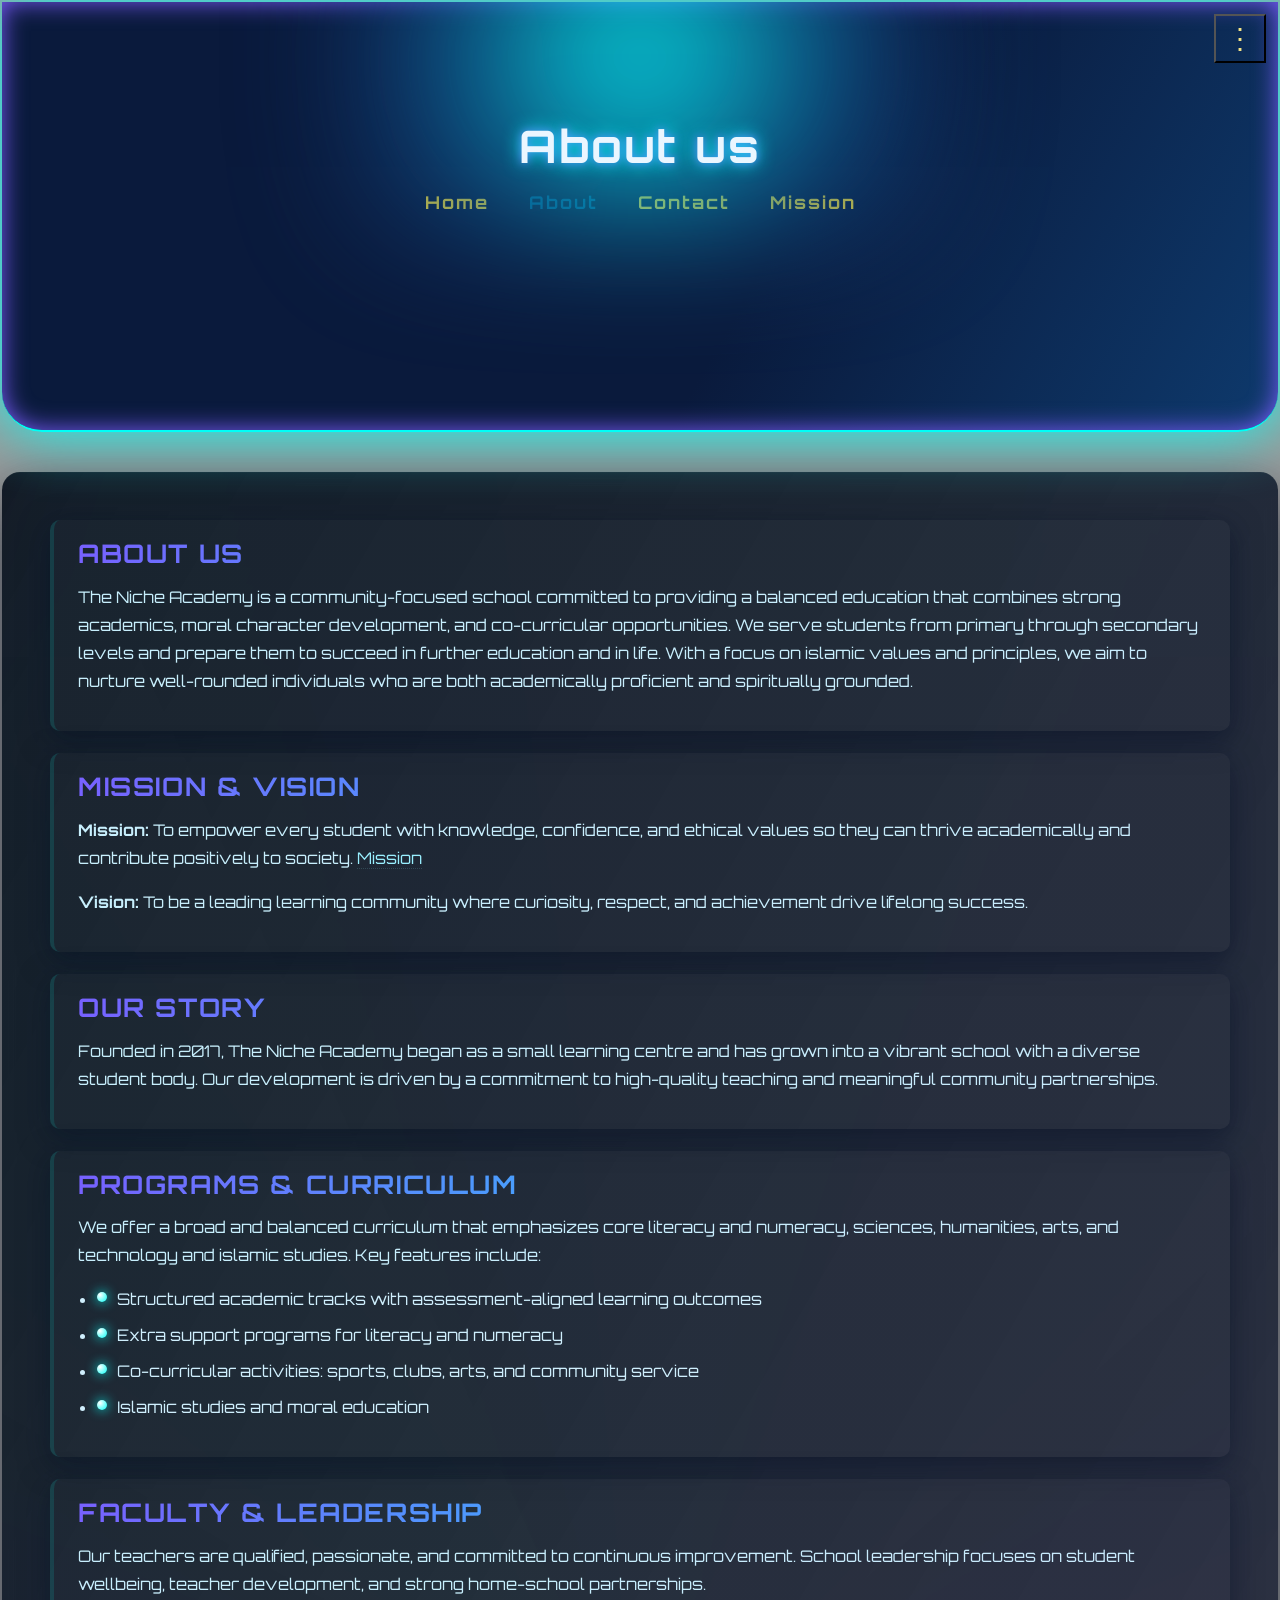
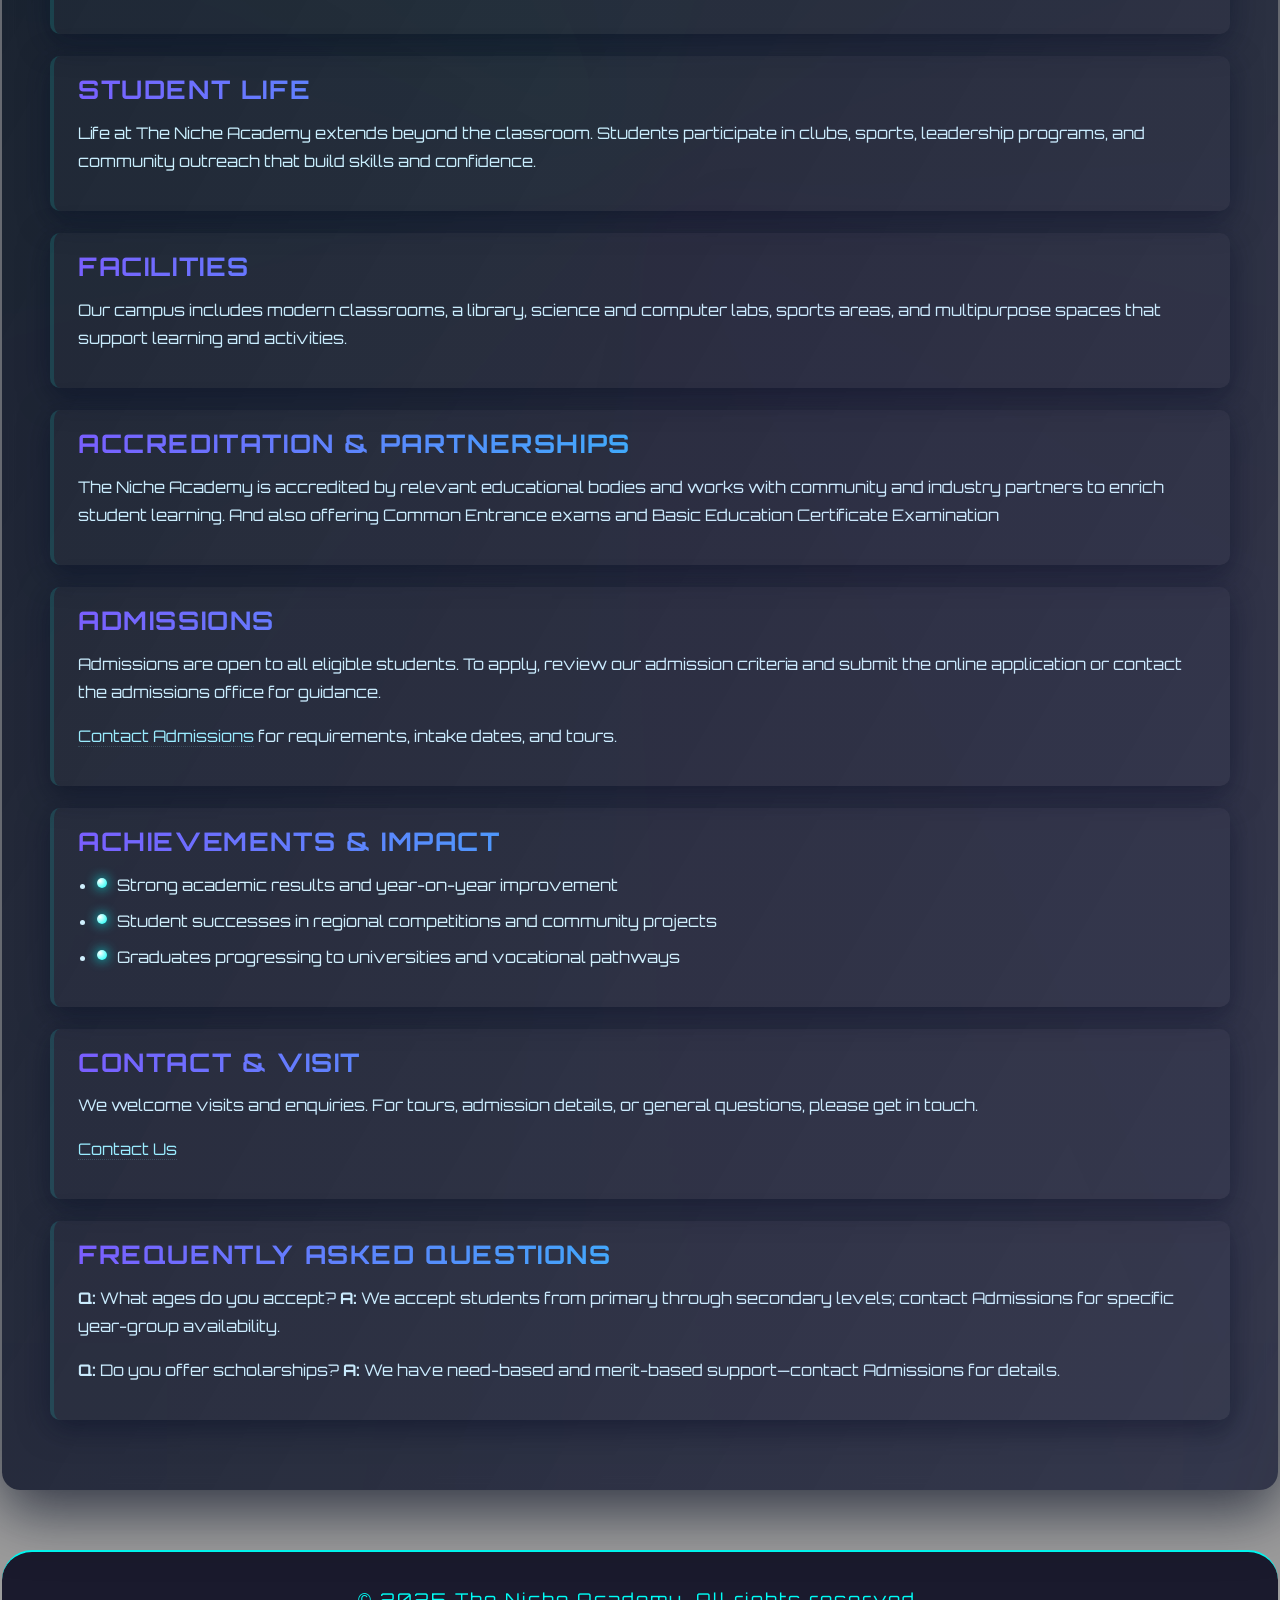
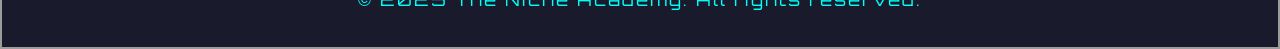
<file: about.html>
<!DOCTYPE html>
<html lang="en">
<head>
    <meta charset="UTF-8">
    <meta name="viewport" content="width=device-width, initial-scale=1.0">
    <title>About Us -The Niche Academy</title>
    <link rel="stylesheet" href="style.css">
</head>
<body>
    <header class="futuristic-header">
        <div class="hero-glow"></div>
        <h1 class="futuristic-title">About us</h1>
        <div id="hor">
            <ul >
                <li><a href="index.html">Home</a></li>
                <li><a href="about.html">About</a></li>
                <li><a href="contact.html">Contact</a></li>
                <li><a href="mission.html">Mission</a></li>                
            </ul>
        </div>
        <nav>
            <ul>
                <li><a href="index.html">Home</a></li>
                <li><a href="about.html">About</a></li>
                <li><a href="contact.html">Contact</a></li>
                <li><a href="mission.html">Mission</a></li>
            </ul>
        </nav>
        <button id="menuToggle" class="menu-button" aria-label="Toggle menu" aria-expanded="false">⋮</button>
    </header>
<main id="about">
        <section id="overview">
            <h2>About Us</h2>
            <p>The Niche Academy is a community-focused school committed to providing a balanced education that combines strong academics, moral character development, and co-curricular opportunities. We serve students from primary through secondary levels and prepare them to succeed in further education and in life. With a focus on islamic values and principles, we aim to nurture well-rounded individuals who are both academically proficient and spiritually grounded.</p>
        </section>

        <section id="mission-vision">
            <h2>Mission &amp; Vision</h2>
            <p><strong>Mission:</strong> To empower every student with knowledge, confidence, and ethical values so they can thrive academically and contribute positively to society. <a href="mission.html">Mission</a></p> 
            <p><strong>Vision:</strong> To be a leading learning community where curiosity, respect, and achievement drive lifelong success.</p>
        </section>

        <section id="history">
            <h2>Our Story</h2>
            <p>Founded in 2017, The Niche Academy began as a small learning centre and has grown into a vibrant school with a diverse student body. Our development is driven by a commitment to high-quality teaching and meaningful community partnerships.</p>
        </section>

        <section id="programs">
            <h2>Programs &amp; Curriculum</h2>
            <p>We offer a broad and balanced curriculum that emphasizes core literacy and numeracy, sciences, humanities, arts, and technology and islamic studies. Key features include:</p>
            <ul>
                <li>Structured academic tracks with assessment-aligned learning outcomes</li>
                <li>Extra support programs for literacy and numeracy</li>
                <li>Co-curricular activities: sports, clubs, arts, and community service</li>
                <li>Islamic studies and moral education</li>
            </ul>
        </section>

        <section id="faculty">
            <h2>Faculty &amp; Leadership</h2>
            <p>Our teachers are qualified, passionate, and committed to continuous improvement. School leadership focuses on student wellbeing, teacher development, and strong home-school partnerships.</p>
        </section>

        <section id="student-life">
            <h2>Student Life</h2>
            <p>Life at The Niche Academy extends beyond the classroom. Students participate in clubs, sports, leadership programs, and community outreach that build skills and confidence.</p>
        </section>

        <section id="facilities">
            <h2>Facilities</h2>
            <p>Our campus includes modern classrooms, a library, science and computer labs, sports areas, and multipurpose spaces that support learning and activities.</p>
        </section>

        <section id="accreditation">
            <h2>Accreditation &amp; Partnerships</h2>
            <p>The Niche Academy is accredited by relevant educational bodies and works with community and industry partners to enrich student learning. And also offering Common Entrance exams and Basic Education Certificate Examination</p>
        </section>

        <section id="admissions">
            <h2>Admissions</h2>
            <p>Admissions are open to all eligible students. To apply, review our admission criteria and submit the online application or contact the admissions office for guidance.</p>
            <p><a href="contact.html">Contact Admissions</a> for requirements, intake dates, and tours.</p>
        </section>

        <section id="achievements">
            <h2>Achievements &amp; Impact</h2>
            <ul>
                <li>Strong academic results and year-on-year improvement</li>
                <li>Student successes in regional competitions and community projects</li>
                <li>Graduates progressing to universities and vocational pathways</li>
            </ul>
        </section>

        <section id="contact">
            <h2>Contact &amp; Visit</h2>
            <p>We welcome visits and enquiries. For tours, admission details, or general questions, please get in touch.</p>
            <p><a href="contact.html">Contact Us</a></p>
        </section>

        <section id="faq">
            <h2>Frequently Asked Questions</h2>
            <p><strong>Q:</strong> What ages do you accept? <strong>A:</strong> We accept students from primary through secondary levels; contact Admissions for specific year-group availability.</p>
            <p><strong>Q:</strong> Do you offer scholarships? <strong>A:</strong> We have need-based and merit-based support—contact Admissions for details.</p>
        </section>
    </main>

    <div id="footer">
        <p>&copy; 2025 The Niche Academy. All rights reserved.</p>
    </div>
    <script src="script.js"></script>
</body>
</html>
</file>
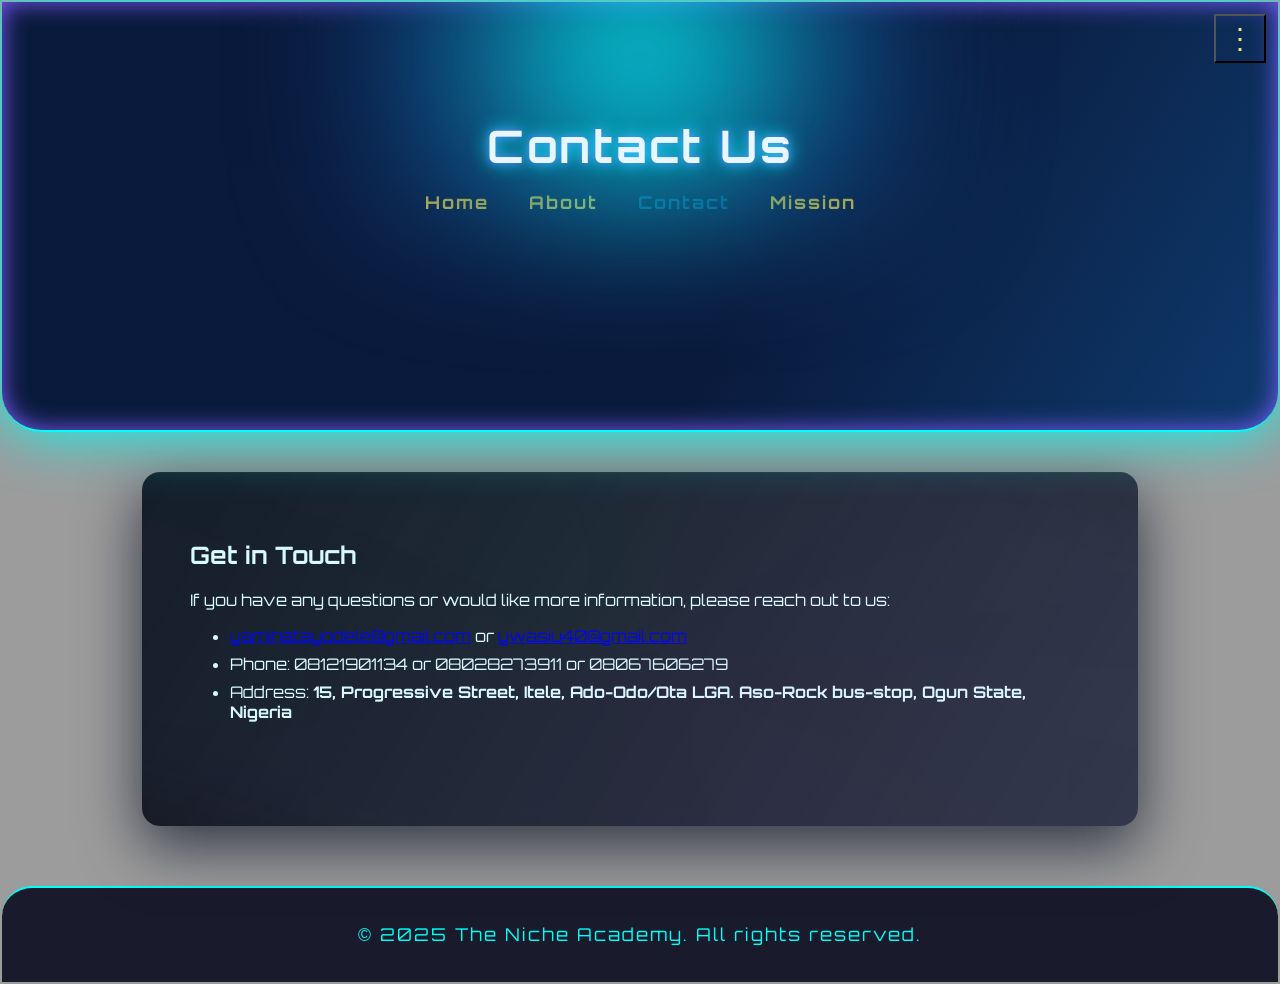
<file: contact.html>
<!DOCTYPE html>
<html lang="en">
<head>
    <meta charset="UTF-8">
    <meta name="viewport" content="width=device-width, initial-scale=1.0">
    <title>Contact Us - The Niche Academy</title>
    <link rel="stylesheet" href="style.css">
</head>
<body>
    <header class="futuristic-header">
        <div class="hero-glow"></div>
        <h1 class="futuristic-title">Contact Us</h1>
        <div id="hor">
            <ul >
                <li><a href="index.html">Home</a></li>
                <li><a href="about.html">About</a></li>
                <li><a href="contact.html">Contact</a></li>
                <li><a href="mission.html">Mission</a></li>                
            </ul>
        </div>
        <nav>
            <ul>
                <li><a href="index.html">Home</a></li>
                <li><a href="about.html">About</a></li>
                <li><a href="contact.html">Contact</a></li>
                <li><a href="mission.html">Mission</a></li>
            </ul>
        </nav>
        <button id="menuToggle" class="menu-button" aria-label="Toggle menu" aria-expanded="false">⋮</button>
    </header>
    <main class="about-style">
        <section>
            <h2>Get in Touch</h2>
            <p>If you have any questions or would like more information, please reach out to us:</p>
            <ul>
                <li class="contact"><a href="https://mail.google.com/mail/?view=cm&to=yaminatayodele@gmail.com&su=Admission%20inquiry%20From%20School%20website&body=Hello,%0D%0AI%20would%20like%20to%20ask%20about%20Admission%20process%20in%20your%20school" target="_blank" rel="noopener noreferrer">yaminatayodele@gmail.com</a> or <a href="https://mail.google.com/mail/?view=cm&to=ywasiu40@gmail.com&su=Admission%20inquiry%20From%20School%20website&body=Hello,%0D%0AI%20would%20like%20to%20ask%20about%20Admission%20process%20in%20your%20school" target="_blank" rel="noopener noreferrer">ywasiu40@gmail.com</a></li>
                <li class="contact">Phone: 08121901134 or 08028273911 or 08067606279</li>
                <li class="contact">Address: <strong>15, Progressive Street, Itele, Ado-Odo/Ota LGA. Aso-Rock bus-stop, Ogun State, Nigeria</strong></li>
            </ul>
        </section>
    </main>
    <footer id="footer">
        <p>&copy; 2025 The Niche Academy. All rights reserved.</p>
    </footer>
    <script src="script.js"></script>
</body>
</html>
</file>
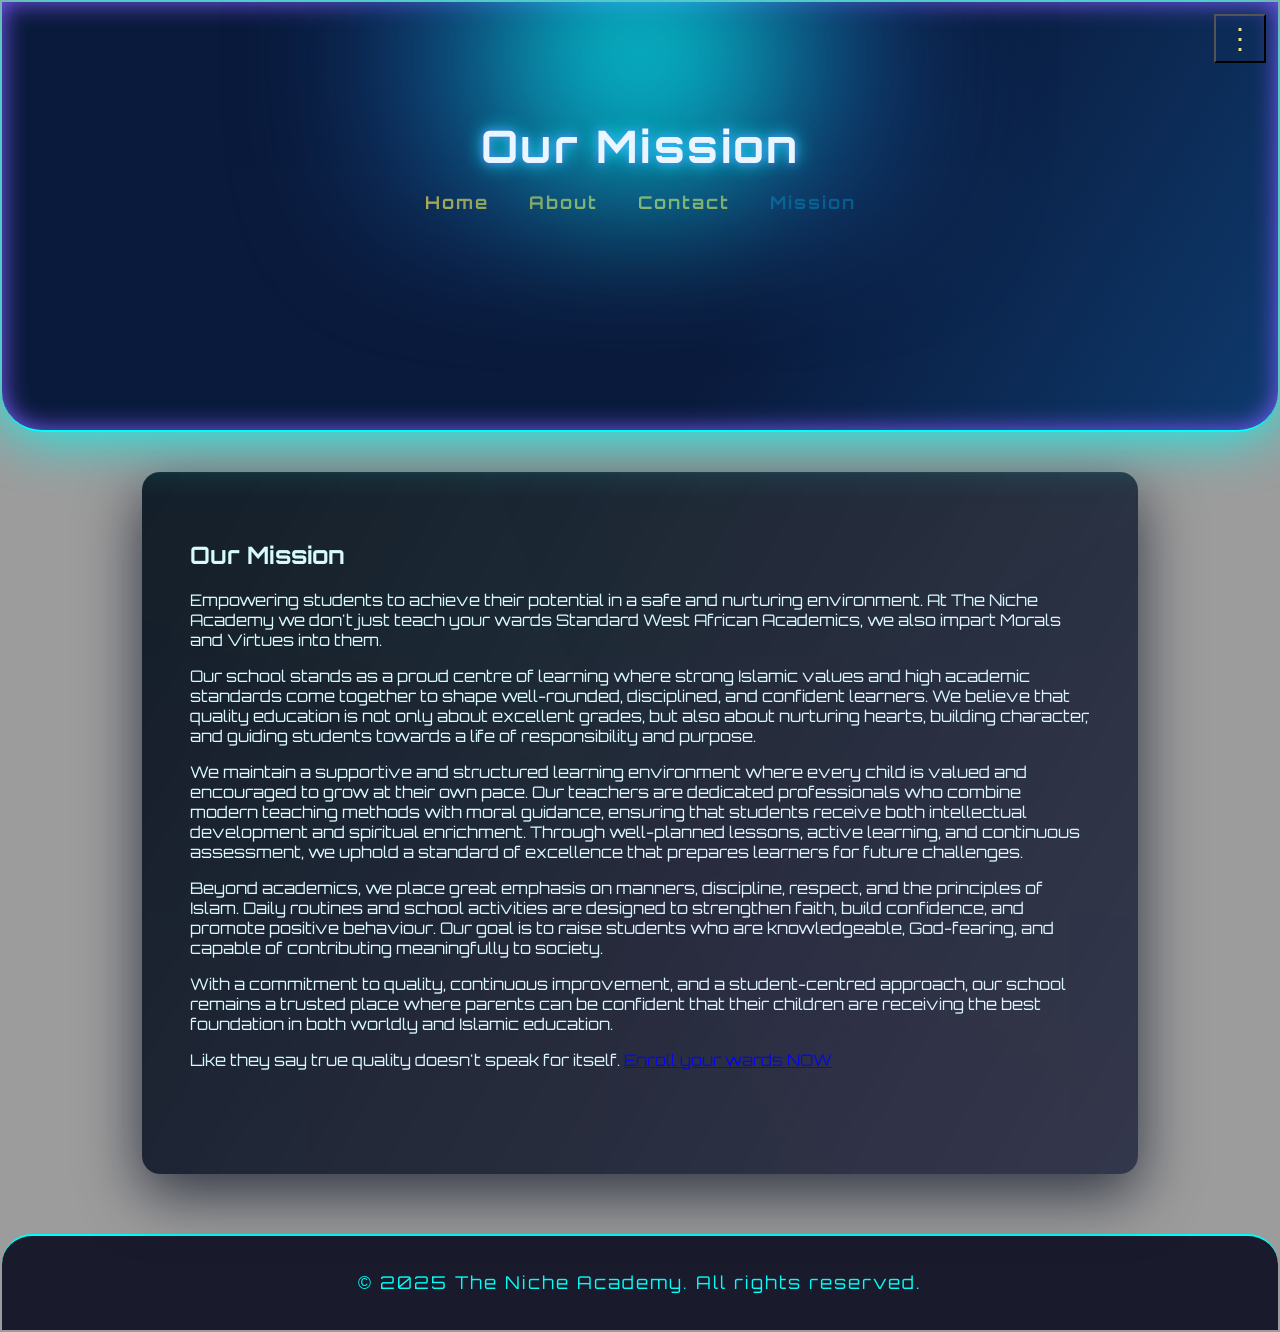
<file: mission.html>
<!DOCTYPE html>
<html lang="en">
<head>
    <meta charset="UTF-8">
    <meta name="viewport" content="width=device-width, initial-scale=1.0">

    <title>The Niche Academy - Home</title>
    <link rel="stylesheet" href="style.css">
</head>
<body>
    <header class="futuristic-header">
        <div class="hero-glow"></div>
        <h1 class="futuristic-title">Our Mission</h1>
        <div id="hor">
            <ul >
                <li><a href="index.html">Home</a></li>
                <li><a href="about.html">About</a></li>
                <li><a href="contact.html">Contact</a></li>
                <li><a href="mission.html">Mission</a></li>                
            </ul>
        </div>
        <nav>
            <ul>
                <li><a href="index.html">Home</a></li>
                <li><a href="about.html">About</a></li>
                <li><a href="contact.html">Contact</a></li>
                <li><a href="mission.html">Mission</a></li>                
            </ul>
        </nav>
        <button id="menuToggle" class="menu-button" aria-label="Toggle menu" aria-expanded="false">⋮</button>
    </header>
    <main class="about-style">
        <section>
            <h2>Our Mission</h2>
            <p>Empowering students to achieve their potential in a safe and nurturing environment. At The Niche Academy we don't just teach your wards Standard West African Academics, we also impart Morals and Virtues into them.
            </p>
            <p>Our school stands as a proud centre of learning where strong Islamic values and high academic standards come together to    shape well-rounded, disciplined, and confident learners. We believe that quality education is not only about excellent grades, but also about nurturing hearts, building character, and guiding students towards a life of responsibility and purpose.</p>
            <p>We maintain a supportive and structured learning environment where every child is valued and encouraged to grow at their own pace. Our teachers are dedicated professionals who combine modern teaching methods with moral guidance, ensuring that students receive both intellectual development and spiritual enrichment. Through well-planned lessons, active learning, and continuous assessment, we uphold a standard of excellence that prepares learners for future challenges.</p>
            <p>Beyond academics, we place great emphasis on manners, discipline, respect, and the principles of Islam. Daily routines and school activities are designed to strengthen faith, build confidence, and promote positive behaviour. Our goal is to raise students who are knowledgeable, God-fearing, and capable of contributing meaningfully to society.</p>
            <p>With a commitment to quality, continuous improvement, and a student-centred approach, our school remains a trusted place where parents can be confident that their children are receiving the best foundation in both worldly and Islamic education.</p>
            <p>Like they say true quality doesn't speak for itself. <a href="contact.html"><span>Enroll your wards NOW</span></a></p>
        </section>
    </main>
    <div id="footer">
        <p>&copy; 2025 The Niche Academy. All rights reserved.</p>
    </div>
    <script src="script.js"></script>
</body>
</html>
</file>
<file: style.css>
@import url('https://fonts.googleapis.com/css2?family=Orbitron:wght@500;700&display=swap');
@import url('https://fonts.googleapis.com/css2?family=Raleway:ital,wght@0,100..900;1,100..900&display=swap');

.futuristic-header {
    position: relative;
    background: linear-gradient(120deg, #0a1a3c 60%, #0e3a6d 100%);
    color: #eaf6ff;
    text-align: center;
    padding: 56px 0 32px 0;
    border-bottom-left-radius: 36px;
    border-bottom-right-radius: 36px;
    box-shadow: 0 8px 40px 0 #0ff2ff44, 0 0 0 2px #00fff7;
    overflow: hidden;
}
.futuristic-header .header-overlay {
    position: absolute;
    inset: 0;
    background: radial-gradient(circle at 60% 40%, #00fff7 0%, transparent 60%);
    opacity: 0.13;
    pointer-events: none;
    z-index: 0;
}
.futuristic-title {
    font-family: 'Orbitron', 'Segoe UI', Arial, sans-serif;
    font-size: 2.8em;
    letter-spacing: 2.5px;
    color: #00fff7;
    text-shadow: 0 0 18px #00fff7, 0 0 2px #fff, 0 2px 8px #0e3a6d;
    margin-bottom: 0.2em;
    z-index: 1;
    position: relative;
}
.futuristic-tagline, .hero-tagline {
    font-family: 'Raleway', Arial, sans-serif;
    font-size: 1.3em;
    color: #b3e6ff;
    text-shadow: 0 0 8px #00fff7;
    margin-bottom: 1.2em;
    z-index: 1;
    position: relative;
}
.futuristic-nav ul {
    display: flex;
    justify-content: center;
    gap: 32px;
    list-style: none;
    padding: 0;
    margin: 0 auto 0 auto;
    z-index: 1;
    position: relative;
}
.futuristic-nav ul li a {
    color: #eaf6ff;
    font-weight: 600;
    font-size: 1.1em;
    letter-spacing: 2px;
    text-decoration: none;
    padding: 6px 18px;
    border-radius: 8px;
    transition: background 0.2s, color 0.2s, box-shadow 0.2s;
}
.futuristic-nav ul li a.active, .futuristic-nav ul li a:hover {
    background: linear-gradient(90deg, #00fff7 40%, #7c5cff 100%);
    color: #0a1a3c;
    box-shadow: 0 0 12px #00fff7, 0 0 2px #fff;
}
.futuristic-main {
    background: linear-gradient(120deg, #0a1a3c 60%, #0e3a6d 100%);
    box-shadow: 0 8px 40px 0 #0ff2ff44, 0 0 0 2px #00fff7;
    border-radius: 24px;
    padding: 48px 32px;
    margin-top: -40px;
    margin-bottom: 32px;
    position: relative;
    z-index: 1;
}
.futuristic-intro {
    text-align: center;
    margin-bottom: 40px;
}
.futuristic-logo, .logo-glow {
    width: 120px;
    border-radius: 18px;
    box-shadow: 0 0 32px #00fff7, 0 0 8px #fff inset;
    margin-bottom: 18px;
}
.futuristic-slogan {
    font-family: 'Orbitron', 'Segoe UI', Arial, sans-serif;
    font-size: 2em;
    color: #00fff7;
    text-shadow: 0 0 12px #00fff7, 0 0 2px #fff;
    margin-bottom: 0.5em;
}
.futuristic-desc {
    color: #b3e6ff;
    font-size: 1.1em;
    margin-bottom: 0.5em;
    text-shadow: 0 0 8px #00fff733;
}
.futuristic-features-title {
    text-align: center;
    font-size: 2em;
    color: #00fff7;
    text-shadow: 0 0 18px #00fff7, 0 0 2px #fff;
    margin: 40px 0 32px 0;
    letter-spacing: 2px;
}
.futuristic-feature {
    background: rgba(0, 255, 247, 0.06);
    border-left: 4px solid #00fff7;
    border-radius: 16px;
    box-shadow: 0 4px 24px #00fff722;
    margin-bottom: 32px;
    padding: 24px 18px;
    display: flex;
    align-items: center;
    gap: 32px;
    transition: box-shadow 0.2s, border-color 0.2s;
}
.futuristic-feature:hover {
    box-shadow: 0 8px 40px #00fff755, 0 0 12px #7c5cff33;
    border-left: 4px solid #7c5cff;
}
.futuristic-img {
    box-shadow: 0 0 24px #00fff7, 0 0 8px #fff inset;
    border: 2px solid #00fff7;
    border-radius: 12px;
    width: 180px;
    max-width: 100%;
    height: auto;
}
.futuristic-feature-content {
    flex: 1 1 220px;
    min-width: 0;
    color: #eaf6ff;
}
.futuristic-more {
    text-align: center;
    font-size: 1.3em;
    color: #00fff7;
    letter-spacing: 2px;
    margin: 32px 0 0 0;
    text-shadow: 0 0 18px #00fff7, 0 0 2px #fff;
}
.futuristic-footer {
    background: linear-gradient(90deg, #0a1a3c 60%, #0e3a6d 100%);
    color: #00fff7;
    text-align: center;
    padding: 18px 0;
    width: 100%;
    font-size: 1.1em;
    letter-spacing: 2px;
    border-top: 2px solid #00fff7;
    border-top-left-radius: 30px;
    border-top-right-radius: 30px;
    box-shadow: 0 -4px 24px #00fff722;
    margin-top: 32px;
}
.blue-glow {
    color: #00fff7;
    text-shadow: 0 0 18px #00fff7, 0 0 2px #fff;
}
@media (max-width: 800px) {
    .futuristic-main { padding: 18px 2vw; }
    .futuristic-feature { flex-direction: column; gap: 12px; }
    .futuristic-img { width: 100%; max-width: 320px; margin: 0 auto; }
}
@media (max-width: 600px) {
    .futuristic-header { padding: 24px 0 12px 0; border-radius: 0 0 18px 18px; }
    .futuristic-title { font-size: 1.5em; }
    .futuristic-slogan { font-size: 1.1em; }
    .futuristic-main { padding: 8px 2vw; border-radius: 10px; }
    .futuristic-feature { padding: 10px 4px; }
    .futuristic-logo { width: 80px; }
}

/* --- Futuristic Blue Theme Enhancements --- */
.futuristic-header {
    position: relative;
    background: linear-gradient(120deg, #0a1a3c 60%, #0e3a6d 100%);
    box-shadow: 0 0 60px 0 #00fff7, 0 0 24px #7c5cff inset;
    border-bottom-left-radius: 40px;
    border-bottom-right-radius: 40px;
    overflow: hidden;
    min-height: 340px;
    z-index: 1;
}
.hero-glow {
    position: absolute;
    top: -80px; left: 50%;
    width: 600px; height: 320px;
    background: radial-gradient(circle at 50% 40%, #00fff7 0%, #0e3a6d 60%, transparent 100%);
    filter: blur(60px) brightness(1.2);
    opacity: 0.7;
    transform: translateX(-50%);
    z-index: 0;
    pointer-events: none;
    animation: pulseGlow 6s ease-in-out infinite alternate;
}
@keyframes pulseGlow {
    0% { opacity: 0.7; filter: blur(60px) brightness(1.2); }
    100% { opacity: 1; filter: blur(80px) brightness(1.4); }
}
.futuristic-title {
    font-family: 'Orbitron', 'Segoe UI', Arial, sans-serif;
    font-size: 2.8em;
    color: #eaf6ff;
    letter-spacing: 2.5px;
    margin-top: 60px;
    margin-bottom: 0.2em;
    text-shadow: 0 0 18px #00fff7, 0 0 8px #7c5cff;
    z-index: 2;
    position: relative;
}
.blue-glow {
    color: #00fff7;
    text-shadow: 0 0 18px #00fff7, 0 0 8px #7c5cff, 0 0 2px #fff;
}
.hero-tagline {
    font-family: 'Raleway', Arial, sans-serif;
    font-size: 1.3em;
    color: #b3e6ff;
    margin-bottom: 30px;
    z-index: 2;
    position: relative;
    letter-spacing: 1.5px;
    text-shadow: 0 0 8px #00fff7;
}
.futuristic-main {
    background: linear-gradient(120deg, rgba(6,8,40,0.98), rgba(4,10,60,0.92));
    box-shadow: 0 0 60px 0 #00fff7, 0 0 24px #7c5cff inset;
    border-radius: 24px;
    border: 2px solid #00fff7;
}
.futuristic-intro {
    text-align: center;
    margin-bottom: 40px;
}
.logo-glow {
    box-shadow: 0 0 32px #00fff7, 0 0 12px #7c5cff inset;
    border: 3px solid #00fff7;
    background: rgba(0,255,247,0.04);
    border-radius: 18px;
    margin-bottom: 18px;
    max-width: 180px;
}
.futuristic-slogan {
    font-family: 'Orbitron', 'Segoe UI', Arial, sans-serif;
    font-size: 2em;
    color: #eaf6ff;
    margin-bottom: 0.2em;
    text-shadow: 0 0 12px #00fff7, 0 0 4px #7c5cff;
}
.futuristic-desc {
    color: #b3e6ff;
    font-size: 1.1em;
    margin-bottom: 0.5em;
    text-shadow: 0 0 6px #00fff7;
}
.futuristic-features-title {
    font-size: 2em;
    margin-top: 30px;
    margin-bottom: 30px;
    text-align: center;
    letter-spacing: 2px;
    text-shadow: 0 0 18px #00fff7, 0 0 8px #7c5cff;
}
/* Consistent main container for all pages */
.about-style {
        --fut-bg-1: rgba(6,8,20,0.9);
        --fut-bg-2: rgba(4,10,30,0.7);
        --neon: #00fff7;
        --accent: #7c5cff;
        --muted: rgba(200,255,255,0.08);
        background: linear-gradient(120deg, var(--fut-bg-1), var(--fut-bg-2));
        padding: 48px;
        border-radius: 18px;
        color: #dffafe;
        position: relative;
        overflow: hidden;
        box-shadow: 0 20px 60px rgba(3,10,30,0.7), inset 0 1px 0 rgba(255,255,255,0.02);
        max-width: 900px;
        margin: 40px auto;
}

.about-style::before {
        content: "";
        position: absolute;
        inset: -30% -30%;
        background: conic-gradient(from 120deg at 50% 50%, rgba(124,92,255,0.06), rgba(0,255,247,0.04), rgba(124,92,255,0.06));
        transform: rotate(18deg);
        filter: blur(40px);
        opacity: 0.9;
        pointer-events: none;
        animation: drift 12s linear infinite;
}

@media (max-width: 600px) {
    .about-style {
        padding: 12px 4px;
        border-radius: 10px;
        margin: 8px auto;
        max-width: 100%;
    }
}
.feature {
    display: flex;
    align-items: flex-start;
    gap: 24px;
    margin-bottom: 32px;
    flex-wrap: wrap;
}
.feature-img, .feature-video {
    width: 180px;
    max-width: 100%;
    border-radius: 5%;
    padding: 5px;
    display: block;
    height: auto;
}
.feature-video {
    min-width: 120px;
    max-width: 320px;
}
.feature-content {
    flex: 1 1 220px;
    min-width: 0;
}

:root {
  --nav-width: 200px;
}

html, body {
  max-width: 100%;
  overflow-x: hidden;
}


body {
    font-family: 'Orbitron', 'Segoe UI', Arial, sans-serif;
    margin: 0;
    padding: 2px;
    background-color: #9c9c9c;
    color: #8bddfd;
    min-height: 100vh;
    display: flex;
    flex-direction: column;
}

#sec{
    font-family: 'Raleway', 'Segoe UI', Arial, sans-serif;
    display: flex;
    background-color: rgba(20, 20, 40, 0.95);
    box-shadow: 0px 0px 18px rgba(63, 74, 240, 0.37);
    border: 2px solid #00fff7;
    backdrop-filter: blur(4px); 
    border-radius: 10px;   
}

#hos {
    width: 180px;
    height: 180px;
    display: flex;
    justify-content: center;
    padding-left: 0;
}


header {
    background-image: linear-gradient(rgba(252, 252, 252, 0.499), rgba(252, 252, 252, 0.499)), url(pics/IMG-20251211-WA0004.jpg);
    height: 280px;
    position: relative;
    background-repeat: no-repeat;
    background-size: cover;
    background-position: center;
    border-bottom-left-radius: 30px;
    border-bottom-right-radius: 30px;
    color: #031d74;
    padding: 40px 0 20px 0;
    text-align: center;
    box-shadow: 0 8px 32px 0 rgba(63, 74, 240, 0.37);
    border-bottom: 2px solid #00fff7;
    backdrop-filter: blur(8px);
}

/* Menu button (three-dot) */
.menu-button {
    display: inline-flex;
    position: fixed;
    top: 12px;
    right: 12px; 
    background: transparent;
    color: rgb(245, 228, 134);
    font-size: 28px;
    padding: 6px 10px;
    cursor: pointer;
    align-items: center;
    justify-content: center;
    z-index: 2001; 
}

/* Make gallery images responsive */
.gallery img {
    width: 100%;
    max-width: 220px;
    height: auto;
    object-fit: cover;
    border-radius: 1px;
    box-shadow: 0 0 24px #00fff7, 0 0 8px #fff inset;
    border: 2px solid #00fff7;
    transition: transform 0.3s, box-shadow 0.3s;
}

.gallery .images { 
    display: flex;
    flex-direction: column; 
    gap: 12px; 
    max-width: 100%;
}

#hor ul {
    list-style: none;
    padding: 0;
    margin: 0;
    display: flex;
    justify-content: center;
}
#hor ul li {
    display: block;
    margin: 8px 0;
}
#hor ul li a {
    color: #f8db35;
    text-decoration: none;
    font-weight: bold;
    font-size: 1.1em;
    letter-spacing: 2px;
    text-shadow: 10 0 30px #fafafd;
    margin: auto 20px;
}

#hor ul li a:hover {
    border-bottom: 2px solid #12078f;
    text-shadow: 0 0 15px #8888f5;
}

#hor ul li a.active {
    color: #016292;
    font-weight: bolder;
}

nav {
    position: fixed;
    right: 0;
    top: 0;
    height: 310px;
    width: var(--nav-width);
    background: rgba(20,20,40,0.95);
    padding: 20px 12px 12px 12px;
    box-shadow: -4px 0 24px rgba(0,0,0,0.4);
    z-index: 1000;
    justify-content: center;
    align-content: center;
    border-bottom-right-radius: 10%;
    
}
nav ul li{
    margin-bottom: 20px;
    font-size: large;
}

nav {
    transform: translateX(0);
    transition: transform 280ms ease, box-shadow 280ms ease, opacity 220ms ease;
}

nav ul li a:hover {
    border-bottom: 2px solid #1399ce;
}

nav ul li a.active {
    color: #35d0f7;
}



main {
    padding: 40px;
    background: rgba(255,255,255,0.05);
    margin: 40px auto;
    max-width: 900px;
    border-radius: 4px;
    box-shadow: 0 8px 32px 0 rgba(31, 38, 135, 0.37);
    backdrop-filter: blur(6px);
    flex-grow: 1;
}

section {
    margin-bottom: 40px;
}

.gallery {
    display: flex;
    flex-direction: column;
    align-items: center;
}
.gallery .images {
    display: flex;
    gap: 30px;
    margin-top: 20px;
}

.gallery img:hover {
    transform: scale(1.08) rotate(-2deg);
    box-shadow: 0 0 32px #00fff7, 0 0 16px #fff inset;
}

.tagline {
    font-size: 1.5em;
    color: #00fff7;
    text-shadow: 0 0 12px #00fff7;
    margin-top: 10px;
}

#footer {
    background: rgba(20, 20, 40, 0.95);
    color: #00fff7;
    text-align: center;
    padding: 18px 0;
    width: 100%;
    bottom: 0px;
    font-size: 1.1em;
    letter-spacing: 2px;
    border-top: 2px solid #00fff7;
    margin-bottom: 0px;
    margin-top: 20px;
    border-top-left-radius: 30px;
    border-top-right-radius: 30px;
}

.contact{
    margin-bottom: 8px;
}

.cont{
    padding-bottom: 0px;
    background-image: url(pics/IMG-20251211-WA0007.jpg);
    background-repeat: no-repeat;
    width: 100%;
    max-width: 500px;
    min-height: 300px;
    background-size: cover;
    font-size: large;
    color: rgb(15, 15, 15);
    text-shadow: 0 0 10px #f8faf9;
    font-weight: bold;
    padding-right: 10px;
}

@media (max-width: 600px) {
    body { padding: 4px; }
    header { height: auto; padding: 12px 4px; background-size: cover; background-position: center; }
    nav ul { text-align: center; }
    nav ul li { display: block; margin: 8px 0; }
    nav ul li a { font-size: 1rem; letter-spacing: 1px; }
    #hor { display: none; }
    .feature { flex-direction: column; align-items: stretch; gap: 8px; }
    .feature-img, .feature-video { width: 100%; max-width: 320px; margin: 0 auto; }
    .feature-content { padding: 0; }
    .freeme { padding: 6px; margin: 10px auto; max-width: 100%; }
    .headings { padding: 8px 2px; font-size: 1.1em; text-align: center; }
    main { padding: 8px; margin: 8px auto; max-width: 100%; }
    #sec { flex-direction: column; padding: 0; }
    .gallery .images { flex-direction: column; gap: 12px; }
    .gallery img { width: 100%; height: auto; max-width: 320px; }
    #hos { width: auto; height: auto; padding-left: 0; justify-content: center; }
    #footer, footer { font-size: 0.95rem; padding: 8px 4px; }
}

.freeme{
    padding: 10px;
    background: #c7f5f8;
    margin: 40px auto;
    max-width: 835px;
    border-radius: 4px;
    box-shadow: 0 8px 32px 0 rgba(31, 38, 135, 0.37);
    backdrop-filter: blur(6px);
    flex-grow: 1;
    font-family: 'Raleway', 'Segoe UI', Arial, sans-serif;
}

#intro{
    background-color: transparent;
    color: rgba(5, 5, 5, 0.986);
    font-weight: 500;
}

#lh{
    border-radius: 11px;
}

#acadpic{
    width: 180px;
    display: flex;
    border-radius: 5%;
    padding: 5px;
}

.headings{
    font-family: 'Orbitron', 'Segoe UI', Arial, sans-serif;
    padding-left: 20px;
    background-color: #f8faf9;
    border: 5px solid blue;
}

#academics{
    display: flex;
    margin-top: 0px;
}

#academic{
    padding: 20px;
    color: rgba(5, 5, 5, 0.986);
    padding-top: 60px;
}

#islampic{
    width: 180px;
    display: flex;
    border-radius: 5%;
    padding: 5px;
    justify-self: center;
    margin-top: 60px;
}

#labvid{
    width: 180px;
    display: flex;
    border-radius: 5%;
    padding: 5px;
    justify-self: center;
    height: 250px;
}

/* About page — scoped futuristic styling (applies only when main has id="about") */
main#about{
    --fut-bg-1: rgba(6,8,20,0.9);
    --fut-bg-2: rgba(4,10,30,0.7);
    --neon: #00fff7;
    --accent: #7c5cff;
    --muted: rgba(200,255,255,0.08);
    background: linear-gradient(120deg, var(--fut-bg-1), var(--fut-bg-2));
    padding: 48px;
    border-radius: 18px;
    color: #dffafe;
    position: relative;
    overflow: hidden;
    box-shadow: 0 20px 60px rgba(3,10,30,0.7), inset 0 1px 0 rgba(255,255,255,0.02);
}

main#about::before{
    content: "";
    position: absolute;
    inset: -30% -30%;
    background: conic-gradient(from 120deg at 50% 50%, rgba(124,92,255,0.06), rgba(0,255,247,0.04), rgba(124,92,255,0.06));
    transform: rotate(18deg);
    filter: blur(40px);
    opacity: 0.9;
    pointer-events: none;
    animation: drift 12s linear infinite;
}

@keyframes drift{
    from { transform: translateX(-8%) rotate(18deg); }
    to   { transform: translateX(8%) rotate(18deg); }
}

main#about h2{
    font-family: 'Orbitron', sans-serif;
    font-size: 1.6rem;
    margin: 0 0 8px 0;
    line-height: 1.05;
    background: linear-gradient(90deg, var(--accent), var(--neon));
    -webkit-background-clip: text;
    background-clip: text;
    color: transparent;
    text-transform: uppercase;
    letter-spacing: 1.6px;
}

main#about p, main#about li{
    color: #cfeffd;
    line-height: 1.75;
}

main#about section{
    background: rgba(255,255,255,0.02);
    border-left: 4px solid rgba(0,255,247,0.12);
    padding: 20px 24px;
    margin-bottom: 22px;
    border-radius: 10px;
    box-shadow: 0 8px 30px rgba(3,10,30,0.55);
    transition: transform .28s ease, box-shadow .28s ease, border-color .28s ease;
}

main#about section:hover{
    transform: translateY(-6px);
    box-shadow: 0 20px 60px rgba(0,0,0,0.55), 0 0 28px rgba(0,255,247,0.03);
    border-left-color: var(--neon);
}

main#about ul{ padding-left: 1.2rem; }

main#about ul li{ margin-bottom: 8px; position: relative; padding-left: 20px; }

main#about ul li::before{
    content: '';
    position: absolute;
    left: 0;
    top: 7px;
    width: 10px;
    height: 10px;
    border-radius: 50%;
    background: radial-gradient(circle at 30% 30%, #fff, var(--neon));
    box-shadow: 0 0 12px var(--neon);
}

main#about a, main#about address a{ color: #9ef0ff; text-decoration: none; border-bottom: 1px dotted rgba(158,240,255,0.16); transition: color .18s ease, text-shadow .18s ease; }
main#about a:hover{ color: #ffffff; text-shadow: 0 0 14px var(--neon); }

main#about .glow-cta{
    display: inline-block;
    padding: 10px 16px;
    background: linear-gradient(90deg, rgba(124,92,255,0.08), rgba(0,255,247,0.04));
    border: 1px solid rgba(0,255,247,0.18);
    color: #eaffff;
    border-radius: 10px;
    box-shadow: 0 8px 40px rgba(124,92,255,0.04), inset 0 1px 0 rgba(255,255,255,0.02);
    text-transform: uppercase;
    letter-spacing: 1px;
    font-weight: 700;
}

@media (max-width: 600px){
    main#about{ padding: 20px; }
    main#about h2{ font-size: 1.25rem; }
}

@media (max-width: 600px) {
  body.menu-open nav {
    display: flex;
  }

  body:not(.menu-open) nav {
    display: none;
  }
}

/* Desktop: allow collapsing nav via .menu-open toggle (click three-dots or outside) */
@media (min-width: 1025px) {
    body.menu-open nav {
        display: block; /* keep original layout; nav uses fixed positioning */
    }

    body:not(.menu-open) nav {
        display: none;
    }

    /* Ensure menu button is visible on desktop */
    .menu-button {
        display: inline-flex;
    }
}

main,
section,
header,
.gallery,
#sec,
.freeme {
  max-width: 100%;
  overflow-x: hidden;
}
</file>
